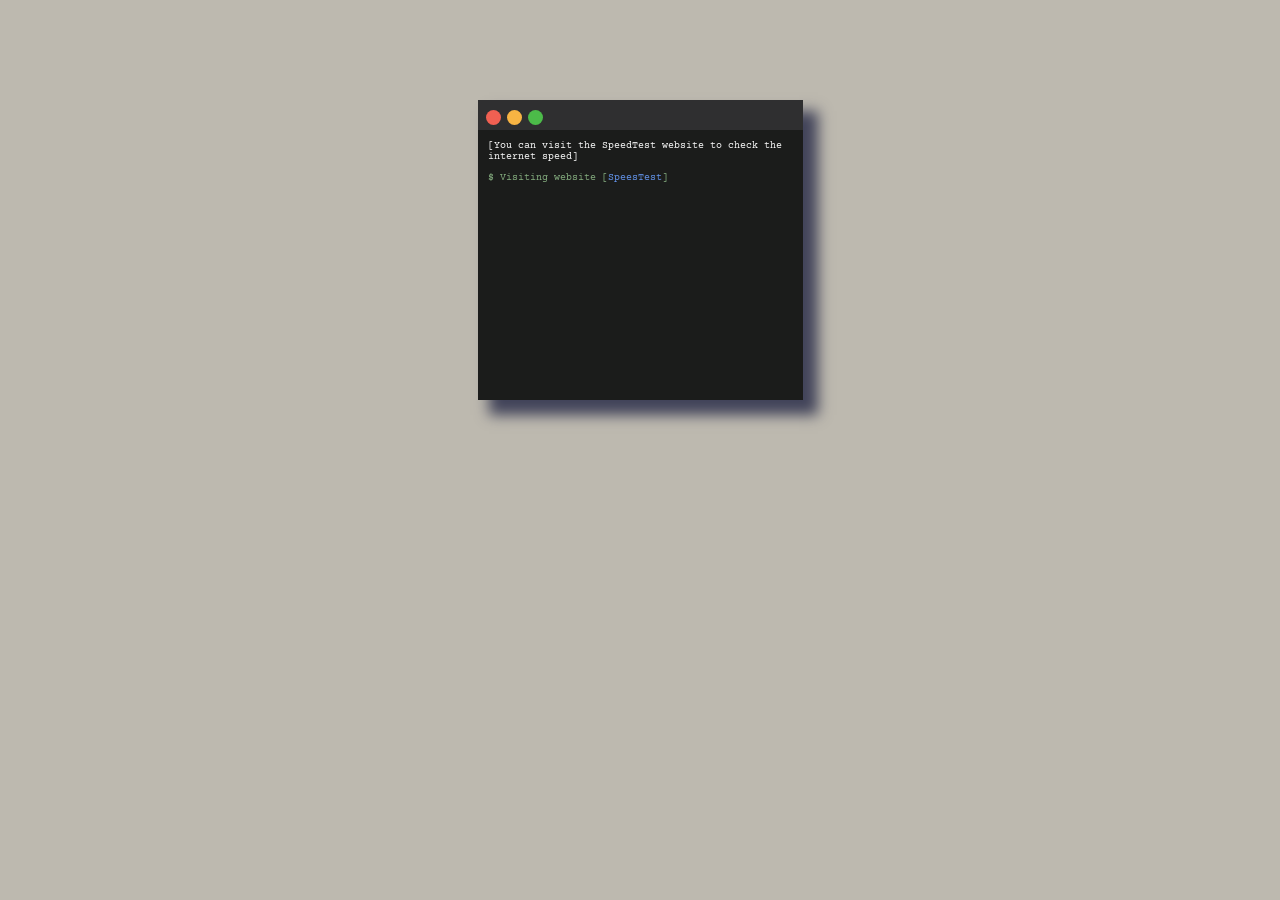
<file: server/index.html>
<!DOCTYPE html>
<html lang="en">
<head>
<meta charset="UTF-8">
<meta name="viewport" content="width=device-width, initial-scale=1.0">
<title>Open Another Website</title>
<link rel="stylesheet" href="styles.css">
<link href="https://fonts.googleapis.com/css2?family=Courier+Prime&display=swap" rel="stylesheet">
</head>
<body>
<div class="window">
    <div class="window-top">
      <div class="circle red"></div>
      <div class="circle yellow"></div>
      <div class="circle green"></div>
      <span class="typerio white"></span>
    </div>
    <div class="window-console">
      <p class="segment"></p>
      <p class="typerio">[You can visit the SpeedTest website to check the internet speed]</p>
      <p class="typerio green">$ Visiting website [<a href="https://www.speedtest.net/">SpeesTest</a>]</p>
      <p class="segment"></p>
    </div>
    </div>
  </div>
<script src="script.js"></script>
</body>
</html>
</file>
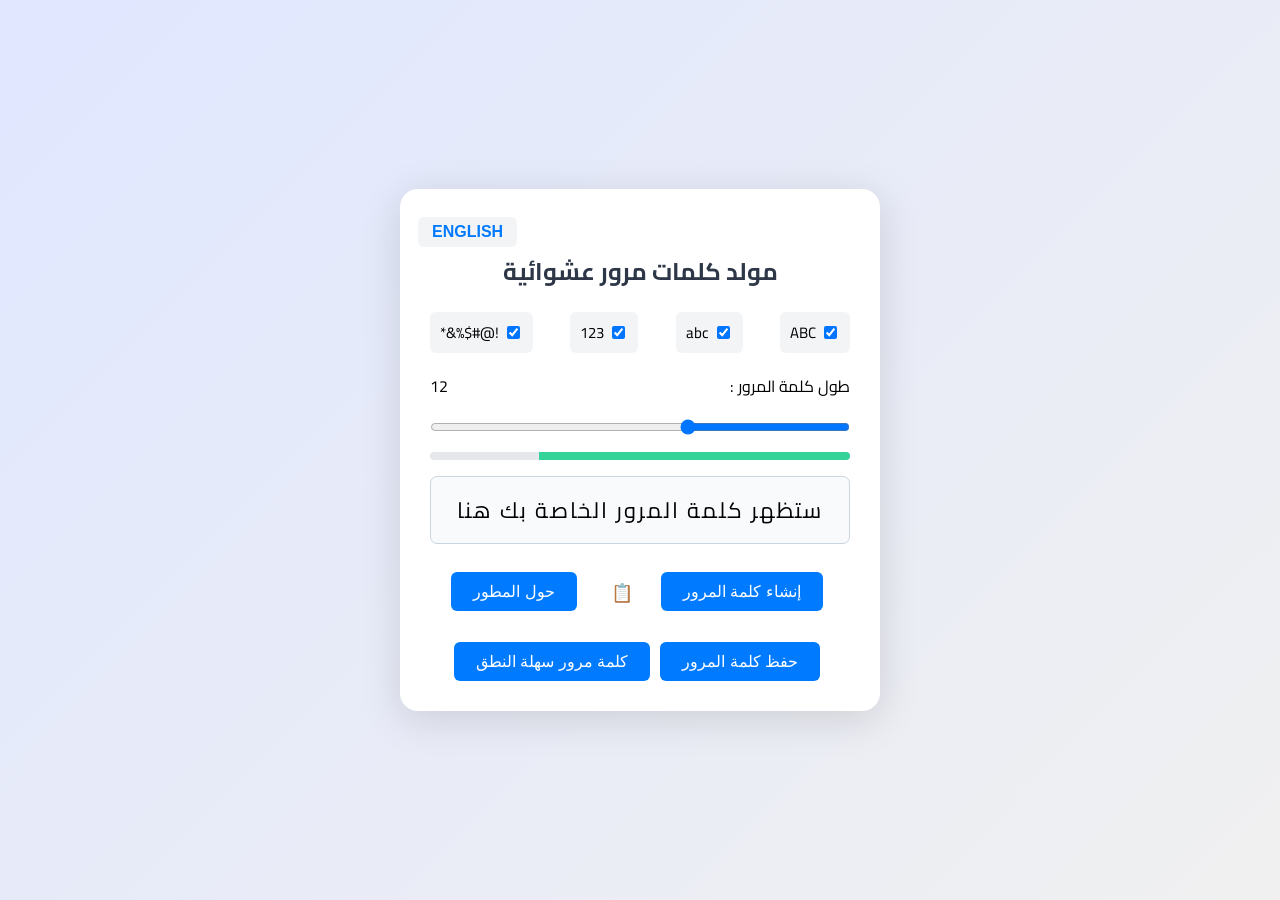
<file: html/password.html>
<!DOCTYPE html>
<html lang="ar" dir="rtl">
<head>
    <meta charset="UTF-8">
    <meta name="viewport" content="width=device-width, initial-scale=1.0">
    <title>مولد كلمات مرور عشوائي | Random Password Generator</title>
    <style>
        body {
            font-family: "Cairo", "Segoe UI", "Courier New", Courier, monospace;
            display: flex;
            justify-content: center;
            align-items: center;
            height: 100vh;
            background: linear-gradient(135deg, #e0e7ff 0%, #f0f0f0 100%);
            margin: 0;
        }
        .container {
            background: #fff;
            padding: 40px 30px 30px 30px;
            border-radius: 18px;
            box-shadow: 0 8px 40px rgba(0, 0, 0, 0.13);
            text-align: center;
            max-width: 420px;
            width: 100%;
            position: relative;
        }
        .lang-switch {
            position: absolute;
            top: 18px;
            left: 18px;
            background: #f3f4f6;
            border: none;
            border-radius: 6px;
            padding: 6px 14px;
            font-weight: bold;
            cursor: pointer;
            color: #007bff;
            transition: background 0.2s;
        }
        .lang-switch:hover {
            background: #e0e7ff;
        }
        h2 {
            margin-bottom: 18px;
            color: #2d3748;
        }
        .checkbox-group {
            display: flex;
            justify-content: space-between;
            margin-bottom: 18px;
            gap: 8px;
            flex-wrap: wrap;
        }
        .checkbox-group label {
            display: flex;
            align-items: center;
            background: #f3f4f6;
            border-radius: 6px;
            padding: 6px 10px;
            cursor: pointer;
            font-size: 15px;
            gap: 4px;
            transition: background 0.2s;
        }
        .checkbox-group label:hover {
            background: #e0e7ff;
        }
        input[type="range"] {
            width: 100%;
            margin: 10px 0 0 0;
        }
        .password {
            font-size: 22px;
            padding: 12px;
            border: 1px solid #cbd5e1;
            border-radius: 7px;
            margin-bottom: 18px;
            display: inline-block;
            width: 100%;
            box-sizing: border-box;
            background: #f9fafb;
            letter-spacing: 2px;
            user-select: all;
            transition: background 0.2s;
        }
        .password.copied {
            background: #d1fae5;
            border-color: #10b981;
        }
        button, .btn {
            padding: 10px 22px;
            background-color: #007bff;
            color: #fff;
            text-decoration: none;
            border: none;
            border-radius: 6px;
            cursor: pointer;
            margin-top: 10px;
            margin-right: 6px;
            font-size: 16px;
            transition: background 0.2s;
        }
        button:hover, .btn:hover {
            background-color: #0056b3;
        }
        .about, .home {
            display: none;
        }
        .strength-bar {
            height: 8px;
            border-radius: 5px;
            margin: 8px 0 16px 0;
            background: #e5e7eb;
            overflow: hidden;
        }
        .strength-bar-inner {
            height: 100%;
            width: 0;
            background: linear-gradient(90deg, #f87171, #fbbf24, #34d399, #2563eb);
            transition: width 0.4s;
        }
        .options-row {
            display: flex;
            justify-content: space-between;
            align-items: center;
            margin-bottom: 8px;
        }
        .tooltip {
            position: relative;
            display: inline-block;
        }
        .tooltip .tooltiptext {
            visibility: hidden;
            width: 120px;
            background-color: #333;
            color: #fff;
            text-align: center;
            border-radius: 6px;
            padding: 6px 0;
            position: absolute;
            z-index: 1;
            bottom: 125%; 
            left: 50%;
            margin-left: -60px;
            opacity: 0;
            transition: opacity 0.3s;
            font-size: 13px;
        }
        .tooltip:hover .tooltiptext {
            visibility: visible;
            opacity: 1;
        }
        .icon-btn {
            background: none;
            border: none;
            cursor: pointer;
            margin: 0 2px;
            font-size: 18px;
            color: #007bff;
            vertical-align: middle;
        }
        .icon-btn:hover {
            color: #0056b3;
        }
    </style>
    <link href="https://fonts.googleapis.com/css2?family=Cairo:wght@400;700&display=swap" rel="stylesheet">
</head>
<body>
    <div class="container">
        <button class="lang-switch" id="langBtn" onclick="toggleLang()">ENGLISH</button>
        <div id="home" class="home">
            <h2 id="title">مولد كلمات مرور عشوائية</h2>
            <div class="checkbox-group" id="checkboxGroup">
                <label><input type="checkbox" id="uppercase" checked> ABC</label>
                <label><input type="checkbox" id="lowercase" checked> abc</label>
                <label><input type="checkbox" id="numbers" checked> 123</label>
                <label><input type="checkbox" id="symbols" checked> !@#$%&*</label>
            </div>
            <div class="options-row">
                <span id="lengthLabel">طول كلمة المرور :</span>
                <span id="lengthValue">12</span>
            </div>
            <input type="range" id="lengthSlider" min="4" max="25" value="12">
            <div class="strength-bar"><div class="strength-bar-inner" id="strengthBar"></div></div>
            <div class="password" id="passwordDisplay">ستظهر كلمة المرور الخاصة بك هنا</div>
            <div>
                <button onclick="generatePassword()" id="generateBtn">إنشاء كلمة المرور</button>
                <span class="tooltip">
                    <button class="icon-btn" onclick="copyPassword()" id="copyBtn" title="نسخ"><span id="copyIcon">📋</span></button>
                    <span class="tooltiptext" id="copyTooltip">نسخ كلمة المرور</span>
                </span>
                <button onclick="showSection('about')" id="aboutBtn">حول المطور</button>
            </div>
            <div style="margin-top: 18px;">
                <button class="btn" onclick="savePassword()" id="saveBtn">حفظ كلمة المرور</button>
                <button class="btn" onclick="generatePronounceable()" id="pronounceBtn">كلمة مرور سهلة النطق</button>
            </div>
        </div>
        <div id="about" class="about">
            <h2 id="aboutTitle">نبذة عني و حول البرنامج</h2>
            <p id="about1">مرحباً بكم في برنامجي</p>
            <p id="about2">الهدف هو إنشاء كلمات مرور عشوائية</p>
            <p id="about3">والتي من الصعب اختراقها لأنها تتكون من</p>
            <p id="about4">كلمات كبيرة وصغيرة وأرقام ورموز نصية</p>
            <p id="about5">مع تحياتي المطور : محمد الباقر</p>
            <button onclick="showSection('home')" id="backBtn">رجوع</button>
        </div>
    </div>
    <script>
        // Language data
        const translations = {
            ar: {
                langBtn: "ENGLISH",
                title: "مولد كلمات مرور عشوائية",
                lengthLabel: "طول كلمة المرور :",
                passwordPlaceholder: "ستظهر كلمة المرور الخاصة بك هنا",
                generateBtn: "إنشاء كلمة المرور",
                copyTooltip: "نسخ كلمة المرور",
                aboutBtn: "حول المطور",
                saveBtn: "حفظ كلمة المرور",
                pronounceBtn: "كلمة مرور سهلة النطق",
                aboutTitle: "نبذة عني و حول البرنامج",
                about1: "مرحباً بكم في برنامجي",
                about2: "الهدف هو إنشاء كلمات مرور عشوائية",
                about3: "والتي من الصعب اختراقها لأنها تتكون من",
                about4: "كلمات كبيرة وصغيرة وأرقام ورموز نصية",
                about5: "مع تحياتي المطور : محمد الباقر",
                backBtn: "رجوع",
                copyIcon: "📋",
                copySuccess: "تم النسخ!",
                saveSuccess: "تم حفظ كلمة المرور!",
                saveBtn: "حفظ كلمة المرور",
                pronounceBtn: "كلمة مرور سهلة النطق",
                checkboxLabels: ["ABC", "abc", "123", "!@#$%&*"]
            },
            en: {
                langBtn: "العربية",
                title: "Random Password Generator",
                lengthLabel: "Password Length:",
                passwordPlaceholder: "Your password will appear here",
                generateBtn: "Generate Password",
                copyTooltip: "Copy password",
                aboutBtn: "About Developer",
                saveBtn: "Save Password",
                pronounceBtn: "Pronounceable Password",
                aboutTitle: "About Me & The Program",
                about1: "Welcome to my program",
                about2: "The goal is to generate random passwords",
                about3: "which are hard to hack because they contain",
                about4: "uppercase, lowercase, numbers, and symbols",
                about5: "Best regards, Developer: Mohammed Al-Baqer",
                backBtn: "Back",
                copyIcon: "📋",
                copySuccess: "Copied!",
                saveSuccess: "Password saved!",
                saveBtn: "Save Password",
                pronounceBtn: "Pronounceable Password",
                checkboxLabels: ["ABC", "abc", "123", "!@#$%&*"]
            }
        };

        let currentLang = "ar";

        // Elements
        const lengthSlider = document.getElementById('lengthSlider');
        const lengthValue = document.getElementById('lengthValue');
        const passwordDisplay = document.getElementById('passwordDisplay');
        const strengthBar = document.getElementById('strengthBar');
        const langBtn = document.getElementById('langBtn');
        const copyTooltip = document.getElementById('copyTooltip');
        const copyIcon = document.getElementById('copyIcon');
        const checkboxGroup = document.getElementById('checkboxGroup');

        // Update slider value
        lengthSlider.addEventListener('input', () => {
            lengthValue.textContent = lengthSlider.value;
            updateStrengthBar();
        });

        // Password generation logic
        const uppercase = 'QWERTYUIOPASDFGHJKLZXCVBNM';
        const lowercase = 'qwertyuiopasdfghjklzxcvbnm';
        const numbers = '1234567890';
        const symbols = '!@#$%^&*';

        function getCharset() {
            let charset = '';
            if (document.getElementById('uppercase').checked) charset += uppercase;
            if (document.getElementById('lowercase').checked) charset += lowercase;
            if (document.getElementById('numbers').checked) charset += numbers;
            if (document.getElementById('symbols').checked) charset += symbols;
            return charset;
        }

        function generatePassword() {
            let charset = getCharset();
            let length = parseInt(lengthSlider.value);
            if (!charset) {
                passwordDisplay.textContent = currentLang === "ar" ? "يرجى اختيار نوع الأحرف" : "Please select at least one character type";
                passwordDisplay.classList.remove("copied");
                return;
            }
            let password = '';
            for (let i = 0; i < length; i++) {
                const randomIndex = Math.floor(Math.random() * charset.length);
                password += charset[randomIndex];
            }
            passwordDisplay.textContent = password;
            passwordDisplay.classList.remove("copied");
            updateStrengthBar();
        }

        // Pronounceable password
        function generatePronounceable() {
            let length = parseInt(lengthSlider.value);
            let consonants = "bcdfghjklmnpqrstvwxyz";
            let vowels = "aeiou";
            let password = "";
            let useUpper = document.getElementById('uppercase').checked;
            let useLower = document.getElementById('lowercase').checked;
            let useNumbers = document.getElementById('numbers').checked;
            let useSymbols = document.getElementById('symbols').checked;
            for (let i = 0; i < length; i += 2) {
                let c = consonants[Math.floor(Math.random() * consonants.length)];
                let v = vowels[Math.floor(Math.random() * vowels.length)];
                if (useUpper && Math.random() > 0.5) c = c.toUpperCase();
                if (useLower && Math.random() > 0.5) v = v.toLowerCase();
                password += c + v;
            }
            password = password.slice(0, length);
            // Optionally add numbers/symbols
            if (useNumbers || useSymbols) {
                let extra = "";
                if (useNumbers) extra += numbers;
                if (useSymbols) extra += symbols;
                for (let i = 0; i < Math.floor(length / 4); i++) {
                    let pos = Math.floor(Math.random() * password.length);
                    password = password.substring(0, pos) + extra[Math.floor(Math.random() * extra.length)] + password.substring(pos + 1);
                }
            }
            passwordDisplay.textContent = password;
            passwordDisplay.classList.remove("copied");
            updateStrengthBar();
        }

        // Password strength
        function updateStrengthBar() {
            let length = parseInt(lengthSlider.value);
            let types = 0;
            if (document.getElementById('uppercase').checked) types++;
            if (document.getElementById('lowercase').checked) types++;
            if (document.getElementById('numbers').checked) types++;
            if (document.getElementById('symbols').checked) types++;
            let score = (length / 25) * 0.5 + (types / 4) * 0.5;
            let percent = Math.min(1, score) * 100;
            strengthBar.style.width = percent + "%";
            if (percent < 40) strengthBar.style.background = "#f87171";
            else if (percent < 70) strengthBar.style.background = "#fbbf24";
            else if (percent < 90) strengthBar.style.background = "#34d399";
            else strengthBar.style.background = "#2563eb";
        }

        // Copy password
        function copyPassword() {
            let pwd = passwordDisplay.textContent;
            if (!pwd || pwd === translations[currentLang].passwordPlaceholder) return;
            navigator.clipboard.writeText(pwd).then(() => {
                passwordDisplay.classList.add("copied");
                copyTooltip.textContent = translations[currentLang].copySuccess;
                copyIcon.textContent = "✅";
                setTimeout(() => {
                    passwordDisplay.classList.remove("copied");
                    copyTooltip.textContent = translations[currentLang].copyTooltip;
                    copyIcon.textContent = translations[currentLang].copyIcon;
                }, 1200);
            });
        }

        // Save password (download as txt)
        function savePassword() {
            let pwd = passwordDisplay.textContent;
            if (!pwd || pwd === translations[currentLang].passwordPlaceholder) return;
            let blob = new Blob([pwd], {type: "text/plain"});
            let a = document.createElement("a");
            a.href = URL.createObjectURL(blob);
            a.download = "password.txt";
            document.body.appendChild(a);
            a.click();
            document.body.removeChild(a);
            passwordDisplay.classList.add("copied");
            setTimeout(() => passwordDisplay.classList.remove("copied"), 1000);
        }

        // Section switching
        function showSection(section) {
            document.getElementById('home').style.display = 'none';
            document.getElementById('about').style.display = 'none';
            document.getElementById(section).style.display = 'block';
        }

        // Language toggle
        function toggleLang() {
            currentLang = currentLang === "ar" ? "en" : "ar";
            applyLang();
        }

        function applyLang() {
            let t = translations[currentLang];
            document.documentElement.lang = currentLang;
            document.documentElement.dir = currentLang === "ar" ? "rtl" : "ltr";
            langBtn.textContent = t.langBtn;
            document.getElementById('title').textContent = t.title;
            document.getElementById('lengthLabel').textContent = t.lengthLabel;
            document.getElementById('generateBtn').textContent = t.generateBtn;
            document.getElementById('aboutBtn').textContent = t.aboutBtn;
            document.getElementById('saveBtn').textContent = t.saveBtn;
            document.getElementById('pronounceBtn').textContent = t.pronounceBtn;
            document.getElementById('aboutTitle').textContent = t.aboutTitle;
            document.getElementById('about1').textContent = t.about1;
            document.getElementById('about2').textContent = t.about2;
            document.getElementById('about3').textContent = t.about3;
            document.getElementById('about4').textContent = t.about4;
            document.getElementById('about5').textContent = t.about5;
            document.getElementById('backBtn').textContent = t.backBtn;
            copyTooltip.textContent = t.copyTooltip;
            copyIcon.textContent = t.copyIcon;
            // Checkbox labels
            let labels = checkboxGroup.querySelectorAll("label");
            t.checkboxLabels.forEach((lbl, i) => {
                labels[i].childNodes[1].textContent = " " + lbl;
            });
            // Password placeholder
            if (!passwordDisplay.textContent || passwordDisplay.textContent === translations[currentLang === "ar" ? "en" : "ar"].passwordPlaceholder) {
                passwordDisplay.textContent = t.passwordPlaceholder;
            }
        }

        // Initial setup
        showSection('home');
        applyLang();
        updateStrengthBar();

        // Keyboard shortcuts
        document.addEventListener('keydown', function(e) {
            if (e.ctrlKey && e.key === 'g') {
                generatePassword();
            }
            if (e.ctrlKey && e.key === 'c') {
                copyPassword();
            }
        });
    </script>
</body>
</html>
</file>
<file: server/styles.css>
html {
    background: #bdb9af;
  }
  
  body {
    font-family: 'Courier Prime', monospace;
  }
  
  .circle {
    width: 15px;
    height: 15px;
    border-radius: 50%;
    display: inline-block;
    cursor: not-allowed;
    margin: 3px;
  }
  
  .circle.yellow {
    background-color: #f7b443;
  }
  
  .circle.green {
    background-color: #4cbb49;
  }
  
  .circle.red {
    background-color: #f16052;
  }
  
  .window {
    height: 300px;
    width: 325px;
    margin: 100px auto;
    display: grid;
    grid-template-columns: 100%;
    grid-template-rows: 10% 83% 7%;
    background-color: #1b1c1b;
    box-shadow: 13px 13px 13px 2px rgba(66, 68, 90, 1);
  }
  
  .window-top {
    background-color: #2f2f30;
    padding-top: 5px;
    padding-left: 5px;
    display: flex;
    flex-direction: row;
    align-items: center;
  }
  
  .window-top span {
    margin-left: auto;
    user-select: none;
  }
  
  .window-console {
    margin: 0px 10px;
    overflow-y: scroll;
    word-wrap: break-word;
  }
  
  .window-console p {
    font-size: 10px;
  }
  
  .window-input {
    border-top: 1px solid #cbccc6;
    min-height: 10%;
    display: flex;
    justify-content: space-between;
    align-items: center;
  }
  
  .window-input input {
    width: 75%;
    background-color: #1b1c1b;
    border: none;
    color: #fdfdfd;
  }
  
  .window-input input::placeholder {
    color: #fdfdfd;
  }
  
  .window-input input:focus {
    outline: none;
    border: none;
  }
  
  .window-input button {
    width: 20%;
    height: 30px;
    background-color: #3498db;
    color: #fff;
    border: none;
    border-radius: 5px;
    font-size: 15px;
    cursor: pointer;
  }
  
  .window-input select {
    background-color: #1b1c1b;
    border: none;
    border-left: 1px solid #cbccc6;
    color: #fdfdfd;
    cursor: pointer;
  }
  
  .typerio {
    color: #fdfdfd;
  }
  
  .typerio.red {
    color: #cd5c5c;
  }
  
  .typerio.green {
    color: #86af80;
  }
  
  .typerio.blue {
    color: #6495ed;
  }
  
  .typerio.white {
    color: #fdfdfd;
  }

  a {
    color: #6495ed;
    text-decoration: none;
  }
</file>
